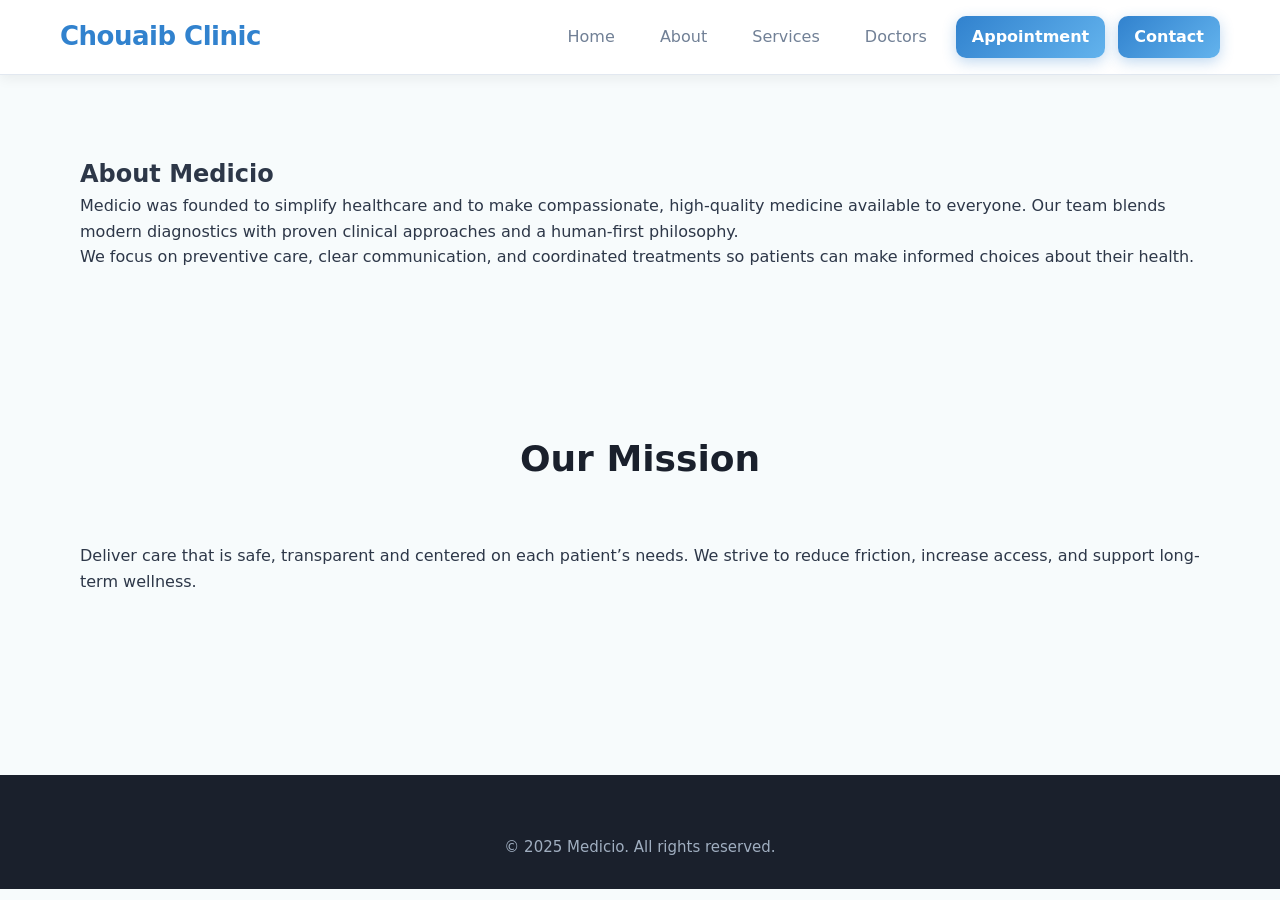
<file: about.html>
<!doctype html>
<html lang="en">
<head>
  <meta charset="utf-8" />
  <meta name="viewport" content="width=device-width,initial-scale=1" />
  <title>Medicio — About</title>
  <link rel="stylesheet" href="main.css">
  <script src="https://code.jquery.com/jquery-3.7.1.min.js" integrity="sha256-/JqT3SQfawRcv/BIHPThkBvs0OEvtFFmqPF/lYI/Cxo=" crossorigin="anonymous"></script>
</head>
<body>
  <header class="site-header">
    <div class="container header-inner">
      <a class="brand" href="index.html">Chouaib Clinic</a>
      <nav class="nav">
  <a href="index.html">Home</a>
  <a href="about.html">About</a>
  <a href="services.html">Services</a>
  <a href="doctors.html">Doctors</a>
  <a href="appointment.html" class="btn">Appointment</a>
  <a href="contact.html" class="btn">Contact</a>
</nav>
    </div>
  </header>

  <main class="container">
    <section class="section">
      <h1>About Medicio</h1>
      <p>Medicio was founded to simplify healthcare and to make compassionate, high-quality medicine available to everyone. Our team blends modern diagnostics with proven clinical approaches and a human-first philosophy.</p>
      <p>We focus on preventive care, clear communication, and coordinated treatments so patients can make informed choices about their health.</p>
    </section>

    <section class="team section">
      <h2 class="section-title">Our Mission</h2>
      <p>Deliver care that is safe, transparent and centered on each patient’s needs. We strive to reduce friction, increase access, and support long-term wellness.</p>
    </section>
  </main>

  <footer class="site-footer">
    <div class="container">
      <p>&copy; 2025 Medicio. All rights reserved.</p>
    </div>
  </footer>
</body>
</html>
</file>
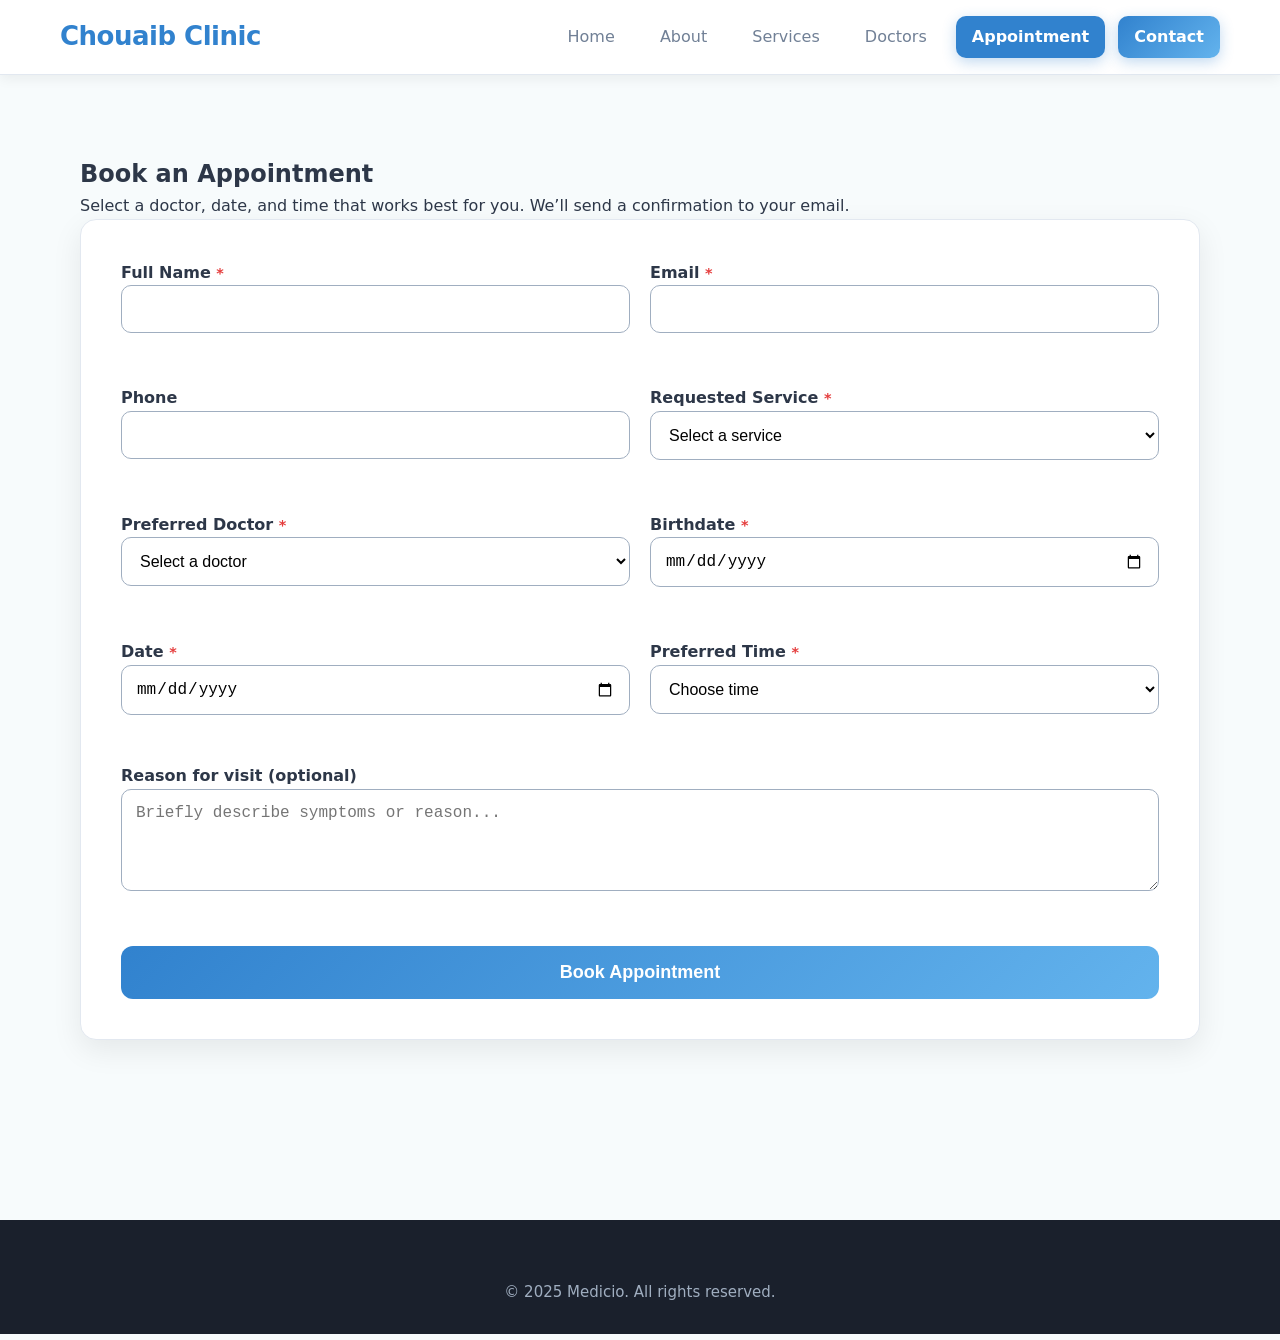
<file: appointment.html>
<!doctype html>
<html lang="en">
<head>
  <meta charset="utf-8" />
  <meta name="viewport" content="width=device-width,initial-scale=1" />
  <title>Medicio — Book Appointment</title>
  <link rel="stylesheet" href="main.css">
  <link rel="icon" href="assets/img/logo.png" />
  <script src="https://code.jquery.com/jquery-3.7.1.min.js" integrity="sha256-/JqT3SQfawRcv/BIHPThkBvs0OEvtFFmqPF/lYI/Cxo=" crossorigin="anonymous"></script>
</head>
<body>

  <header class="site-header">
    <div class="container header-inner">
      <a class="brand" href="index.html">Chouaib Clinic</a>
      <nav class="nav">
        <a href="index.html">Home</a>
        <a href="about.html">About</a>
        <a href="services.html">Services</a>
        <a href="doctors.html">Doctors</a>
        <a href="appointment.html" class="active btn">Appointment</a>
        <a href="contact.html" class="btn">Contact</a>
      </nav>
    </div>
  </header>

  <main class="container">
    <section class="section">
      <h1>Book an Appointment</h1>
      <p>Select a doctor, date, and time that works best for you. We’ll send a confirmation to your email.</p>

      <form id="appointment-form" class="card" novalidate>
        <div class="grid" style="grid-template-columns: 1fr 1fr; gap: 20px;">
          <label>
            Full Name <span class="required">*</span>
            <input type="text" name="name" required>
            <span class="error"></span>
          </label>
          <label>
            Email <span class="required">*</span>
            <input type="email" name="email" required>
            <span class="error"></span>
          </label>
          <label>
            Phone
            <input type="tel" name="phone">
            <span class="error"></span>
          </label>
          <label>
            Requested Service <span class="required">*</span>
            <select name="service" required>
              <option value="" disabled selected>Select a service</option>
              <option value="Family Medicine">Family Medicine</option>
              <option value="Internal Medicine">Internal Medicine</option>
              <option value="Pediatrics">Pediatrics</option>
              <option value="Special Consultation">Special Consultation</option>
            </select>
            <span class="error"></span>
          </label>
          <label>
            Preferred Doctor <span class="required">*</span>
            <select name="doctor" required>
              <option value="" disabled selected>Select a doctor</option>
            </select>
            <span class="error"></span>
          </label>
          <label>
            Birthdate <span class="required">*</span>
            <input type="date" name="birthdate" required>
            <span id="age-display" style="display: block; font-size: 14px; color: var(--gray-600);"></span>
            <span class="error"></span>
          </label>
          <label>
            Date <span class="required">*</span>
            <input type="date" name="date" required>
            <span class="error"></span>
          </label>
          <label>
            Preferred Time <span class="required">*</span>
            <select name="time" required>
              <option value="" disabled selected>Choose time</option>
              <option>09:00 AM</option>
              <option>10:00 AM</option>
              <option>11:00 AM</option>
              <option>02:00 PM</option>
              <option>03:00 PM</option>
              <option>04:00 PM</option>
            </select>
            <span class="error"></span>
          </label>
          <label id="time-slot-label" style="display: none;">
            Preferred Time Slot (custom) <span class="required">*</span>
            <input type="text" name="time_slot" placeholder="e.g., 9-10 AM">
            <span class="error"></span>
          </label>
        </div>

        <label style="margin-top: 16px;">
          Reason for visit (optional)
          <textarea name="reason" rows="4" placeholder="Briefly describe symptoms or reason..."></textarea>
        </label>

        <button type="submit" class="btn" style="margin-top: 20px; background:linear-gradient(135deg,var(--primary),var(--primary-light));">
          Book Appointment
        </button>
      </form>

      <div id="appointment-success" style="display:none; margin-top:24px; padding:20px; background:var(--bg-glass); border-radius:12px; text-align:center;">
        <h3>Thank you!</h3>
        <p>Your appointment request has been received. We will confirm it shortly via email.</p>
      </div>
    </section>
  </main>

  <footer class="site-footer">
    <div class="container">
      <p>© 2025 Medicio. All rights reserved.</p>
    </div>
  </footer>

  <script src="assets/js/main.js"></script>
</body>
</html>
</file>
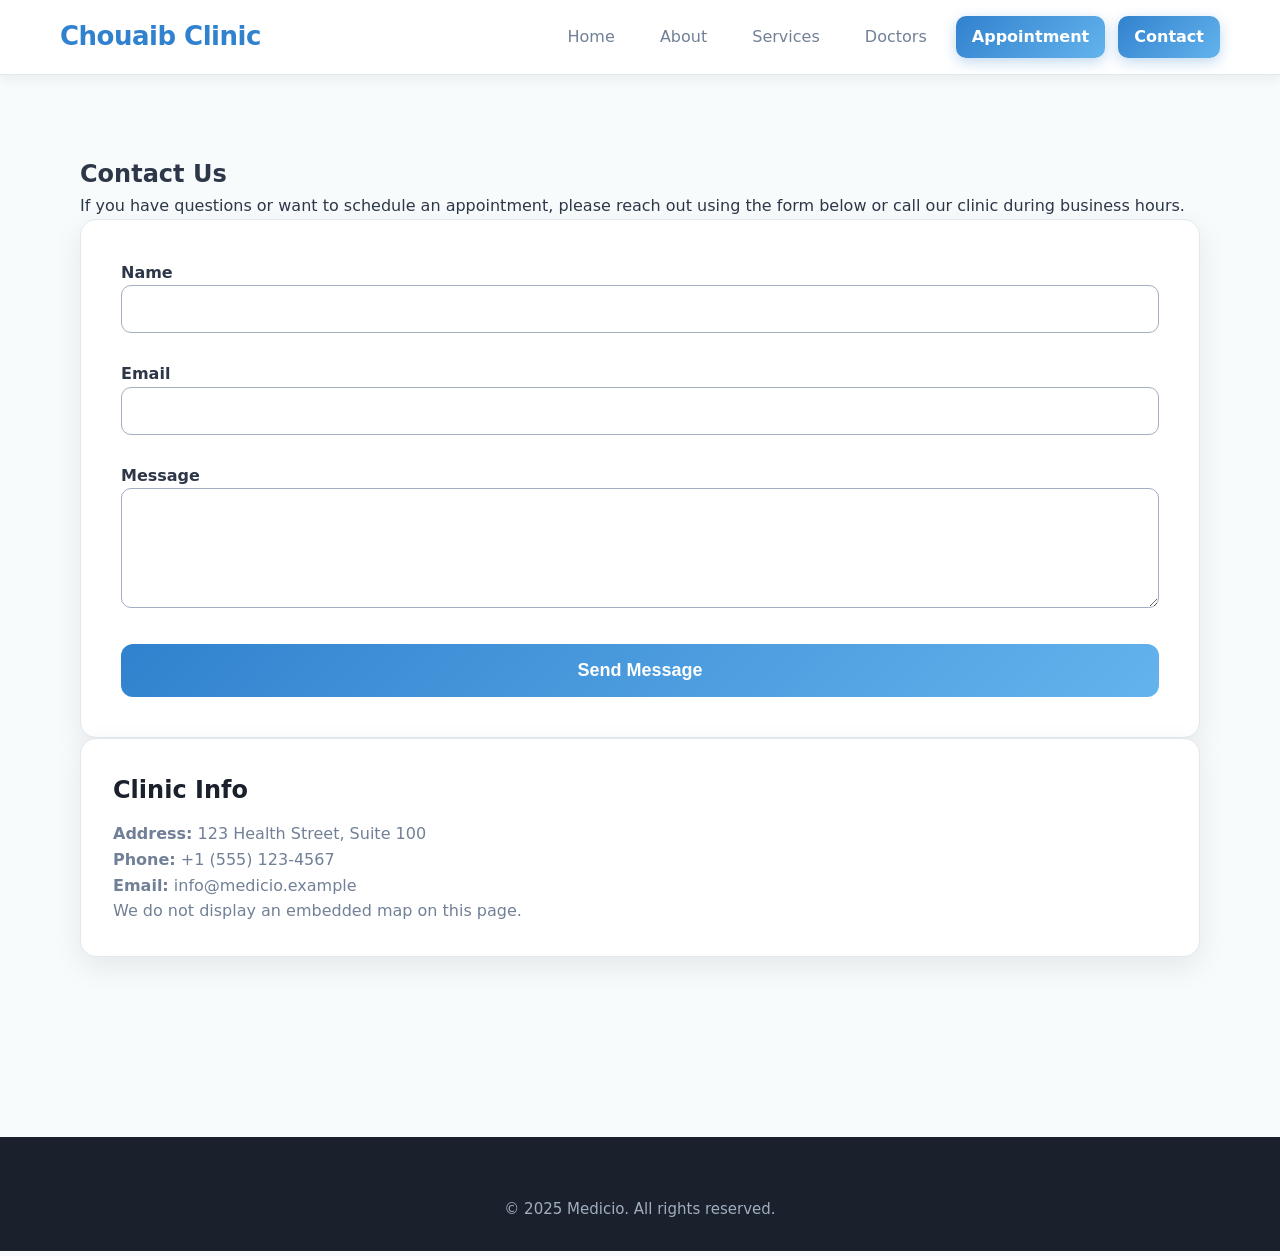
<file: contact.html>
<!doctype html>
<html lang="en">
<head>
  <meta charset="utf-8" />
  <meta name="viewport" content="width=device-width,initial-scale=1" />
  <title>Medicio — Contact</title>
  <link rel="stylesheet" href="main.css">
</head>
<body>
  <header class="site-header">
    <div class="container header-inner">
      <a class="brand" href="index.html">Chouaib Clinic</a>
      <nav class="nav">
  <a href="index.html">Home</a>
  <a href="about.html">About</a>
  <a href="services.html">Services</a>
  <a href="doctors.html">Doctors</a>
  <a href="appointment.html" class="btn">Appointment</a>
  <a href="contact.html" class="btn">Contact</a>
</nav>
    </div>
  </header>

  <main class="container">
    <section class="section">
      <h1>Contact Us</h1>
      <p>If you have questions or want to schedule an appointment, please reach out using the form below or call our clinic during business hours.</p>

      <div class="contact-grid">
        <form class="contact-form" action="#" method="post" novalidate>
          <label>Name<input name="name" required></label>
          <label>Email<input name="email" type="email" required></label>
          <label>Message<textarea name="message" rows="5" required></textarea></label>
          <button class="btn" type="submit">Send Message</button>
        </form>

        <aside class="contact-info card">
          <h3>Clinic Info</h3>
          <p><strong>Address:</strong> 123 Health Street, Suite 100</p>
          <p><strong>Phone:</strong> +1 (555) 123-4567</p>
          <p><strong>Email:</strong> info@medicio.example</p>
          <p>We do not display an embedded map on this page.</p>
        </aside>
      </div>
    </section>
  </main>

  <footer class="site-footer">
    <div class="container">
      <p>&copy; 2025 Medicio. All rights reserved.</p>
    </div>
  </footer>
</body>
</html>
</file>
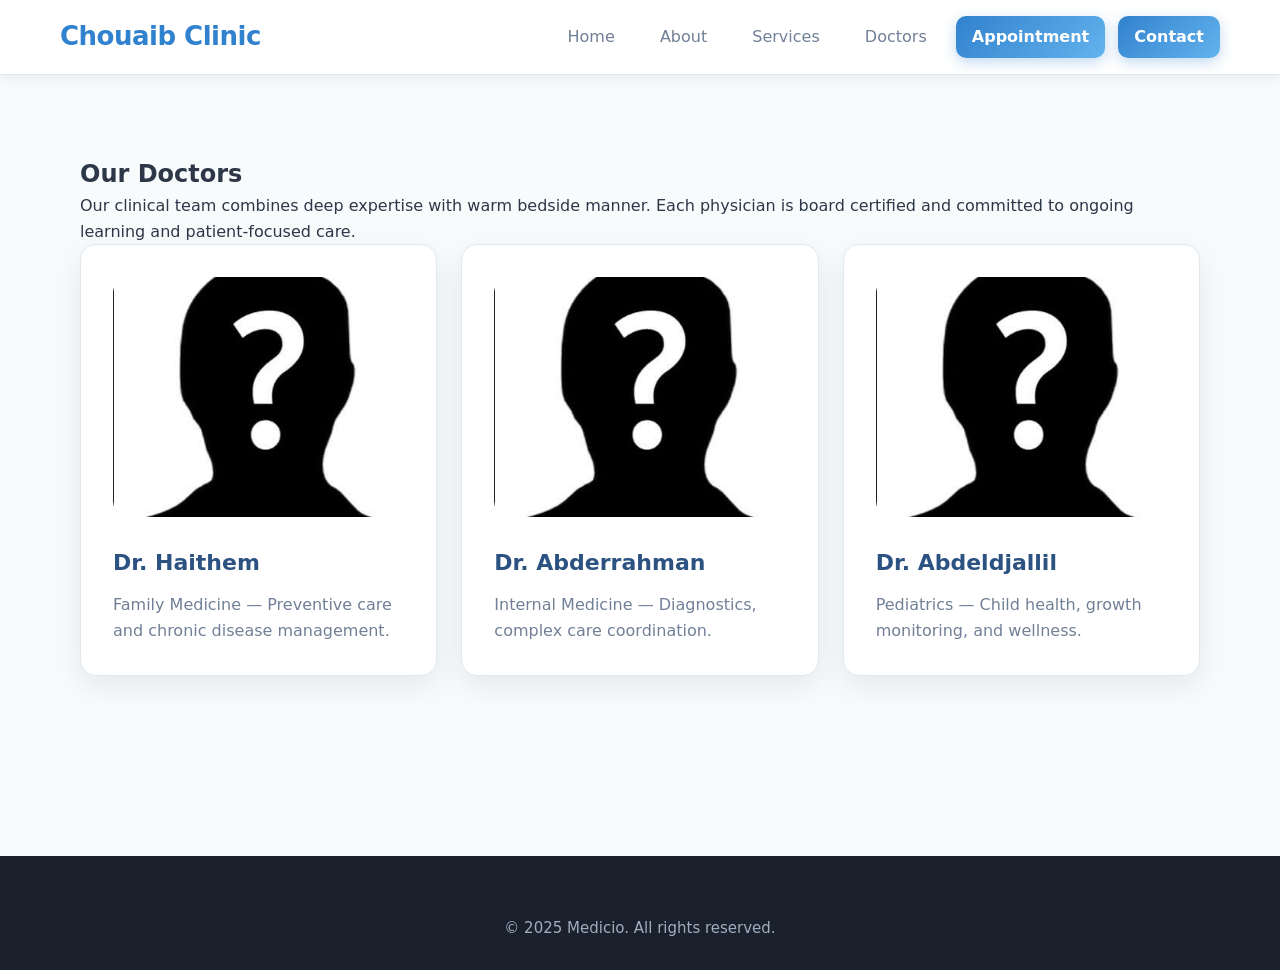
<file: doctors.html>
<!doctype html>
<html lang="en">
<head>
  <meta charset="utf-8" />
  <meta name="viewport" content="width=device-width,initial-scale=1" />
  <title>Medicio — Doctors</title>
  <link rel="stylesheet" href="main.css">
  <script src="https://code.jquery.com/jquery-3.7.1.min.js" integrity="sha256-/JqT3SQfawRcv/BIHPThkBvs0OEvtFFmqPF/lYI/Cxo=" crossorigin="anonymous"></script>
</head>
<body>
  <header class="site-header">
    <div class="container header-inner">
      <a class="brand" href="index.html">Chouaib Clinic</a>
      <nav class="nav">
  <a href="index.html">Home</a>
  <a href="about.html">About</a>
  <a href="services.html">Services</a>
  <a href="doctors.html">Doctors</a>
  <a href="appointment.html" class="btn">Appointment</a>
  <a href="contact.html" class="btn">Contact</a>
</nav>
    </div>
  </header>

  <main class="container">
    <section class="section">
      <h1>Our Doctors</h1>
      <p>Our clinical team combines deep expertise with warm bedside manner. Each physician is board certified and committed to ongoing learning and patient-focused care.</p>

      <div class="grid doctors-grid">
        <article class="doctor card">
          <img src="assets/img/doctors/dr.png" alt="Doctor" />
          <h3>Dr. Haithem</h3>
          <p>Family Medicine — Preventive care and chronic disease management.</p>
        </article>

        <article class="doctor card">
          <img src="assets/img/doctors/dr.png" alt="Doctor" />
          <h3>Dr. Abderrahman</h3>
          <p>Internal Medicine — Diagnostics, complex care coordination.</p>
        </article>

        <article class="doctor card">
          <img src="assets/img/doctors/dr.png" alt="Doctor" />
          <h3>Dr. Abdeldjallil</h3>
          <p>Pediatrics — Child health, growth monitoring, and wellness.</p>
        </article>
      </div>
    </section>
  </main>

  <footer class="site-footer">
    <div class="container">
      <p>&copy; 2025 Medicio. All rights reserved.</p>
    </div>
  </footer>
</body>
</html>
</file>
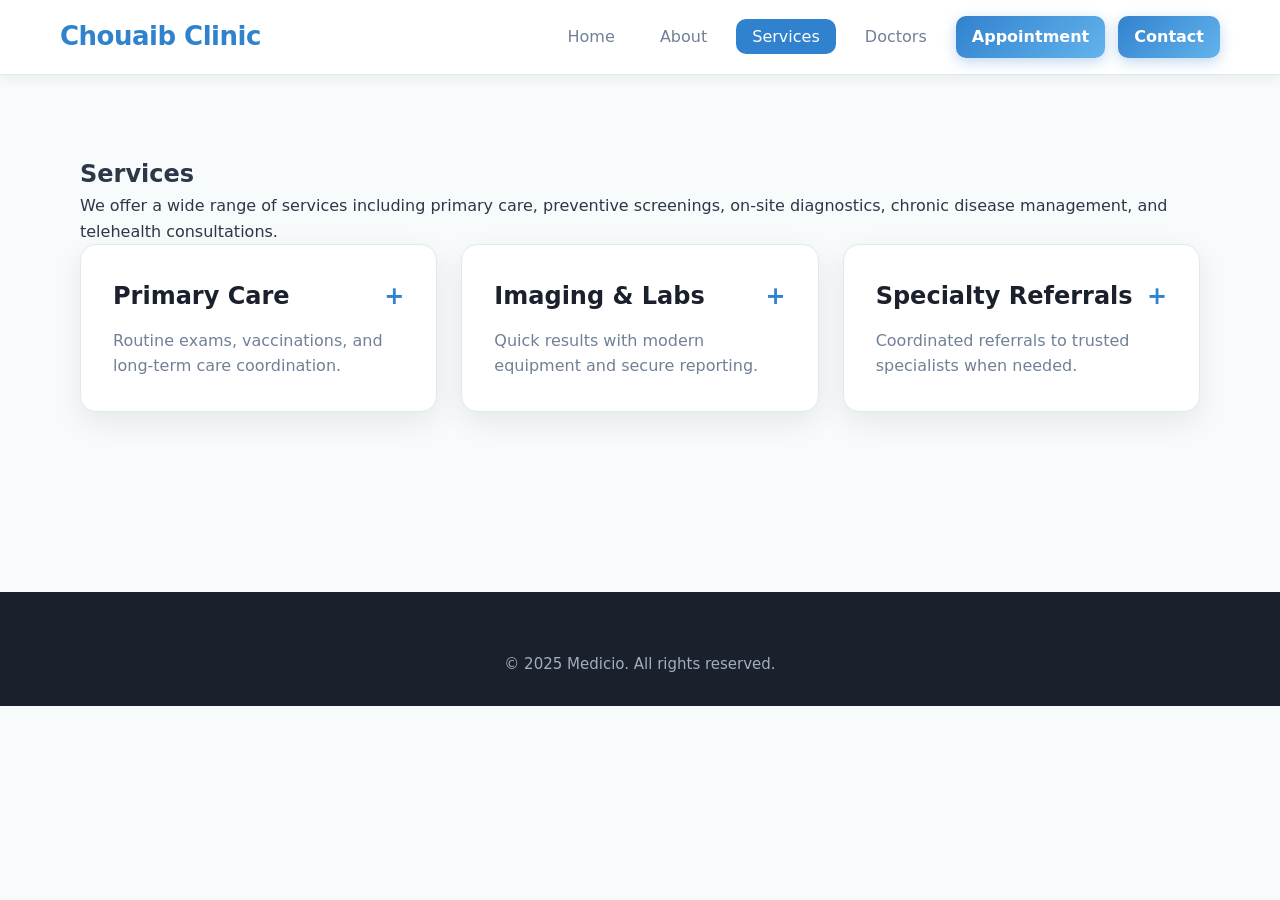
<file: services.html>
<!doctype html>
<html lang="en">
<head>
  <meta charset="utf-8" />
  <meta name="viewport" content="width=device-width,initial-scale=1" />
  <title>Medicio — Services</title>
  <link rel="stylesheet" href="main.css">
  <script src="https://code.jquery.com/jquery-3.7.1.min.js" integrity="sha256-/JqT3SQfawRcv/BIHPThkBvs0OEvtFFmqPF/lYI/Cxo=" crossorigin="anonymous"></script>
</head>
<body>
  <header class="site-header">
    <div class="container header-inner">
      <a class="brand" href="index.html">Chouaib Clinic</a>
      <nav class="nav">
        <a href="index.html">Home</a>
        <a href="about.html">About</a>
        <a href="services.html">Services</a>
        <a href="doctors.html">Doctors</a>
        <a href="appointment.html" class="btn">Appointment</a>
        <a href="contact.html" class="btn">Contact</a>
      </nav>
    </div>
  </header>

  <main class="container">
    <section class="section">
      <h1>Services</h1>
      <p>We offer a wide range of services including primary care, preventive screenings, on-site diagnostics, chronic disease management, and telehealth consultations.</p>
      <div class="grid">
        <div class="card">
          <h3 class="accordion-header">Primary Care</h3>
          <p>Routine exams, vaccinations, and long-term care coordination.</p>
          <div class="accordion-body">
            <p>Primary care serves as the patient's entry point into the health care system and as the continuing focal point for all needed health care services. It involves the provision of integrated, accessible health care by clinicians accountable for addressing a large majority of personal health care needs, developing sustained partnerships with patients, and practicing in the context of family and community.</p>
          </div>
        </div>
        <div class="card">
          <h3 class="accordion-header">Imaging & Labs</h3>
          <p>Quick results with modern equipment and secure reporting.</p>
          <div class="accordion-body">
            <p>Diagnostic imaging and lab services use various techniques to view the inside of the body, helping to identify causes of illness or injury and confirm diagnoses. This includes state-of-the-art equipment for CT scans, MRI scans, X-rays, ultrasound, and biopsies, with radiologists specializing in specific types of imaging for high-quality results.</p>
          </div>
        </div>
        <div class="card">
          <h3 class="accordion-header">Specialty Referrals</h3>
          <p>Coordinated referrals to trusted specialists when needed.</p>
          <div class="accordion-body">
            <p>Specialty referrals connect patients with specialists for complex care, special tests, or when insurance requires it. They allow primary care providers to share care with experts, providing timely specialist recommendations without undue burden on clinicians or patients.</p>
          </div>
        </div>
      </div>
    </section>
  </main>

  <footer class="site-footer">
    <div class="container">
      <p>&copy; 2025 Medicio. All rights reserved.</p>
    </div>
  </footer>
  <script src="assets/js/main.js"></script>
</body>
</html>
</file>
<file: main.css>
/* Medicio – Clean & Professional Clinic Theme 2025 */
:root {
  --maxw: 1160px;
  --gap: 24px;
  --radius: 16px;
  --fw-sans: "Inter", system-ui, -apple-system, "Segoe UI", Roboto, sans-serif;

  /* Soft medical palette – calm, trustworthy, modern */
  --white: #ffffff;
  --light: #f8fafa;
  --light-2: #edf2f7;
  --gray-100: #e2e8f0;
  --gray-300: #a0aec0;
  --gray-600: #718096;
  --gray-800: #2d3748;
  --gray-900: #1a202c;

  /* Primary brand color – soft medical blue */
  --primary: #3182ce;      /* blue-600 */
  --primary-light: #63b3ed; /* blue-400 */
  --primary-dark: #2c5282;  /* blue-800 */

  /* Accent – fresh teal/cyan for trust & vitality */
  --accent: #48bbbc;       /* teal */
  --accent-light: #7ae7d9;

  /* Backgrounds */
  --bg-body: #f7fbfc;
  --bg-card: #ffffff;
  --bg-header: rgba(255, 255, 255, 0.92);
  --bg-glass: rgba(255, 255, 255, 0.75);

  /* Shadows & borders */
  --shadow-sm: 0 4px 12px rgba(0, 0, 0, 0.06);
  --shadow-md: 0 10px 30px rgba(0, 0, 0, 0.08);
  --border: rgba(0, 0, 0, 0.08);
}

* { box-sizing: border-box; margin: 0; padding: 0; }
html, body { height: 100%; }
body {
  font-family: var(--fw-sans);
  background: var(--bg-body);
  color: var(--gray-800);
  line-height: 1.6;
  -webkit-font-smoothing: antialiased;
}

/* Layout */
.container {
  max-width: var(--maxw);
  margin: 0 auto;
  padding: 0 20px;
}

/* Header */
.site-header {
  position: sticky;
  top: 0;
  z-index: 1000;
  backdrop-filter: blur(12px);
  background: var(--bg-header);
  border-bottom: 1px solid var(--gray-100);
  box-shadow: var(--shadow-sm);
}
.header-inner {
  display: flex;
  align-items: center;
  justify-content: space-between;
  padding: 16px 0;
}
.brand {
  font-size: 26px;
  font-weight: 800;
  color: var(--primary);
  text-decoration: none;
  letter-spacing: -0.5px;
}

/* Navigation */
.nav a {
  color: var(--gray-600);
  text-decoration: none;
  font-weight: 500;
  padding: 8px 16px;
  border-radius: 10px;
  transition: all 0.2s ease;
  margin-left: 8px;
}
.nav a:hover {
  background: var(--light-2);
  color: var(--gray-900);
}
.nav a.active {
  background: var(--primary);
  color: white;
}
.nav .btn {
  background: linear-gradient(135deg, var(--primary), var(--primary-light));
  color: white;
  font-weight: 600;
  box-shadow: 0 4px 14px rgba(49, 130, 206, 0.3);
}

/* Buttons */
.btn {
  display: inline-block;
  padding: 12px 24px;
  border-radius: 12px;
  font-weight: 600;
  text-decoration: none;
  text-align: center;
  transition: all 0.25s ease;
  border: none;
  cursor: pointer;
}
.btn.ghost {
  background: transparent;
  border: 2px solid var(--primary);
  color: var(--primary);
}
.btn.ghost:hover {
  background: var(--primary);
  color: white;
}

/* Hero */
.hero {
  padding: 100px 0 80px;
  text-align: center;
  background: linear-gradient(to bottom, #ebf4ff, transparent 70%),
              url('assets/img/hero-bg.jpg') center/cover no-repeat;
}
.hero h1 {
  font-size: 48px;
  font-weight: 800;
  color: var(--gray-900);
  margin-bottom: 16px;
  line-height: 1.2;
}
.hero p {
  font-size: 20px;
  color: var(--gray-600);
  max-width: 680px;
  margin: 0 auto 32px;
}
.hero-cta .btn { margin: 0 10px; }

/* Sections */
.section {
  padding: 80px 0;
}
.section-title {
  font-size: 36px;
  font-weight: 700;
  text-align: center;
  color: var(--gray-900);
  margin-bottom: 56px;
}

/* Grid */
.grid {
  display: grid;
  grid-template-columns: repeat(auto-fit, minmax(300px, 1fr));
  gap: var(--gap);
}

/* Cards */
.card {
  background: var(--bg-card);
  padding: 32px;
  border-radius: var(--radius);
  box-shadow: var(--shadow-md);
  border: 1px solid var(--gray-100);
  transition: transform 0.3s ease, box-shadow 0.3s ease;
}
.card:hover {
  transform: translateY(-8px);
  box-shadow: 0 20px 40px rgba(0, 0, 0, 0.1);
}
.card h3 {
  font-size: 24px;
  margin-bottom: 12px;
  color: var(--gray-900);
}
.card p {
  color: var(--gray-600);
  font-size: 16px;
}

/* Doctors */
.doctor img {
  width: 100%;
  height: 240px;
  object-fit: cover;
  border-radius: var(--radius);
  margin-bottom: 20px;
}
.doctor h3 {
  font-size: 22px;
  color: var(--primary-dark);
}

/* Forms */
.contact-form,
#appointment-form {
  background: var(--bg-card);
  padding: 40px;
  border-radius: var(--radius);
  box-shadow: var(--shadow-md);
  border: 1px solid var(--gray-100);
}
.contact-form label,
#appointment-form label {
  display: block;
  margin-bottom: 8px;
  font-weight: 600;
  color: var(--gray-700);
}
.contact-form input,
.contact-form textarea,
#appointment-form input,
#appointment-form textarea,
#appointment-form select {
  width: 100%;
  padding: 14px;
  border: 1px solid var(--gray-300);
  border-radius: 10px;
  background: white;
  font-size: 16px;
  margin-bottom: 20px;
  transition: border 0.2s;
}
.contact-form input:focus,
.contact-form textarea:focus,
#appointment-form input:focus,
#appointment-form textarea:focus,
#appointment-form select:focus {
  outline: none;
  border-color: var(--primary);
  box-shadow: 0 0 0 3px rgba(49, 130, 206, 0.15);
}
.contact-form button,
#appointment-form button {
  width: 100%;
  padding: 16px;
  font-size: 18px;
  background: linear-gradient(135deg, var(--primary), var(--primary-light));
  color: white;
  border: none;
  border-radius: 12px;
  font-weight: 600;
  cursor: pointer;
  transition: all 0.3s;
}
.contact-form button:hover,
#appointment-form button:hover {
  transform: translateY(-2px);
  box-shadow: 0 10px 25px rgba(49, 130, 206, 0.3);
}

/* Footer */
.site-footer {
  background: var(--gray-900);
  color: var(--gray-300);
  padding: 60px 0 30px;
  margin-top: 100px;
}
.site-footer p {
  text-align: center;
  font-size: 15px;
}

/* Responsive */
@media (max-width: 900px) {
  .hero h1 { font-size: 38px; }
  .hero p { font-size: 18px; }
  .section { padding: 60px 0; }
  .section-title { font-size: 32px; }
  .contact-grid { grid-template-columns: 1fr; }
}

/* Required asterisk */
.required { color: #e53e3e; font-size: 90%; }
/* Error messages */
.error {
  display: block;
  color: #e53e3e;
  font-size: 14px;
  margin-top: 4px;
}

/* Accordion styles */
.accordion-header {
  cursor: pointer;
  position: relative;
}
.accordion-header::after {
  content: '+';
  position: absolute;
  right: 0;
  font-size: 24px;
  color: var(--primary);
}
.accordion-header.active::after {
  content: '-';
}
.accordion-body {
  display: none;
  margin-top: 12px;
  color: var(--gray-600);
}
</file>
